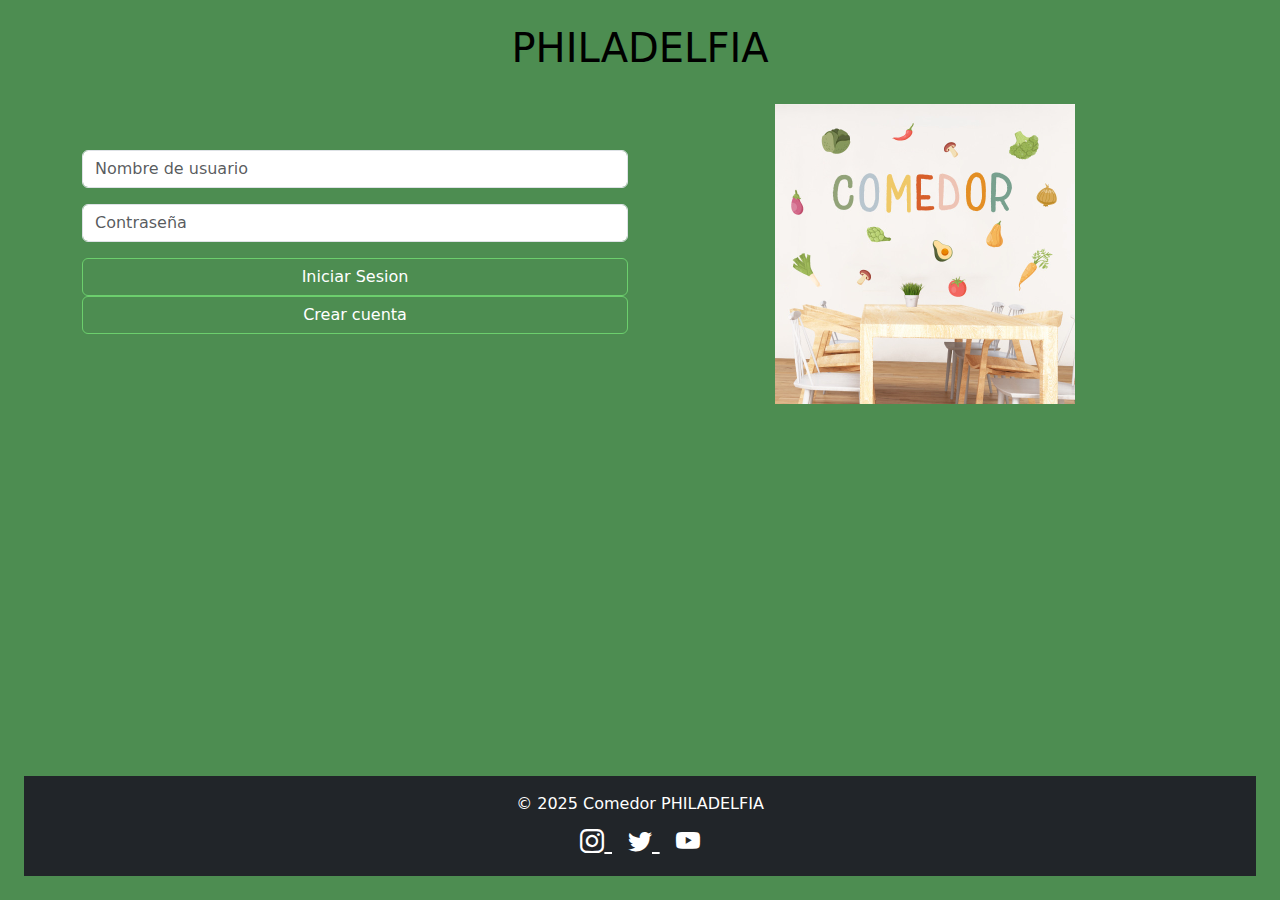
<file: Ejercicio1/index.html>
<!DOCTYPE html>
<html lang="es">

<head>
  <meta charset="UTF-8">
  <meta name="viewport" content="width=device-width, initial-scale=1.0">
  <title>Comedor PHILADELPIA</title>
  <link href="https://cdn.jsdelivr.net/npm/bootstrap@5.3.2/dist/css/bootstrap.min.css" rel="stylesheet"> <!--Para el css--> 
  <link rel="stylesheet" href="https://cdn.jsdelivr.net/npm/bootstrap-icons@1.11.1/font/bootstrap-icons.css"> <!--Para los iconos-->
  <link rel="stylesheet" href="Estilos/estilos.css"> <!--Mis estilos-->
</head>

<body class="d-flex flex-column min-vh-100 p-4">
  <h1>PHILADELFIA</h1>
  <div class="container">
    <h1 class="text-center mb-4 fw-bold"></h1>
    <div class="row align-items-center">


      <div class="col-md-6 mb-4">
        <input type="text" placeholder="Nombre de usuario" class="form-control mb-3">
        <input type="password" placeholder="Contraseña" class="form-control mb-3">
        <button type="submit" class="btn btn-outline-success w-100">Iniciar Sesion</button>
        <button class="btn btn-outline-success w-100">Crear cuenta</button>
      </div>


      <div class="col-md-6 text-center">
        <img src="Imagenes/comedorEscolar.jpg" alt="Imagen del comedor">
      </div>

    </div>
  </div>
  <footer class="bg-dark text-white text-center py-3 mt-auto">
    <p class="mb-2">© 2025 Comedor PHILADELFIA</p>

    <div>
      <a href="https://instagram.com" target="_blank" class="text-white mx-2 fs-4">
        <i class="bi bi-instagram"></i>
      </a>

      <a href="https://twitter.com" target="_blank" class="text-white mx-2 fs-4">
        <i class="bi bi-twitter"></i>
      </a>

      <a href="https://youtube.com" target="_blank" class="text-white mx-2 fs-4">
        <i class="bi bi-youtube"></i>
      </a>
    </div>
  </footer>
</body>

</html>
</file>
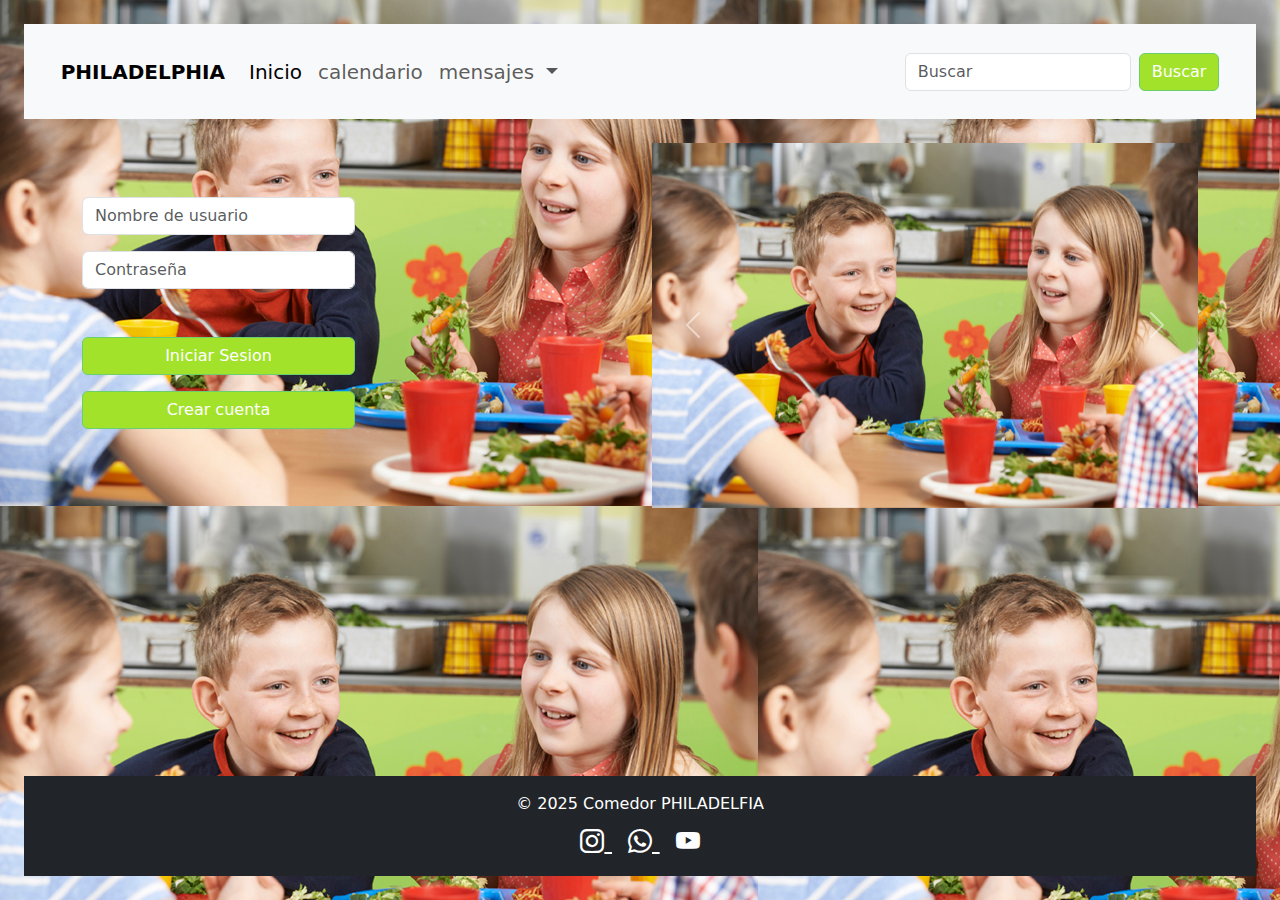
<file: Ejercicio2/index.html>
<!DOCTYPE html>
<html lang="es">

<head>
  <meta charset="UTF-8">
  <meta name="viewport" content="width=device-width, initial-scale=1.0">
  <title>Comedor PHILADELPHIA</title>
  <link href="https://cdn.jsdelivr.net/npm/bootstrap@5.3.2/dist/css/bootstrap.min.css" rel="stylesheet"> <!--Para el css--> 
  <link rel="stylesheet" href="https://cdn.jsdelivr.net/npm/bootstrap-icons@1.11.1/font/bootstrap-icons.css"> <!--Para los iconos-->
  <link rel="stylesheet" href="Estilos/estilos.css"> <!--Mis estilos-->
</head>


<body class="d-flex flex-column min-vh-100 p-4">
  <nav class="navbar navbar-expand-lg bg-body-tertiary">
        <div class="container-fluid">
             <a class="navbar-brand" href="index.html"><b>PHILADELPHIA</b></a>
            <button class="navbar-toggler" type="button" data-bs-toggle="collapse"
                data-bs-target="#navbarSupportedContent" aria-controls="navbarSupportedContent" aria-expanded="false"
                aria-label="Toggle navigation">
                <span class="navbar-toggler-icon"></span>
            </button>
            <div class="collapse navbar-collapse" id="navbarSupportedContent">
                <ul class="navbar-nav me-auto mb-2 mb-lg-0">
                    <li class="nav-item">
                        <a class="nav-link active" aria-current="page" href="index.html">Inicio</a>
                    </li>
                    <li class="nav-item">
                        <a class="nav-link" href="calendario.html">calendario</a>
                    </li>
                    <li class="nav-item dropdown">
                        <a class="nav-link dropdown-toggle" href="mensajes.html" role="button" data-bs-toggle="dropdown"
                            aria-expanded="true">
                            mensajes
                        </a>
                        <ul class="dropdown-menu">
                            <li><a class="dropdown-item" href="index.html">Inicio</a></li>
                            <li><a class="dropdown-item" href="calendario.html">calendario</a></li>
                            <li>
                                <hr class="dropdown-divider">
                            </li>
                            <li><a class="dropdown-item" href="mensajes.html">Mensajes</a></li>
                        </ul>
                    </li>
                </ul>
                <form class="d-flex" role="search">
                    <input class="form-control me-2" type="search" placeholder="Buscar" aria-label="Search" />
                    <button class="btn btn-outline-success" type="submit">Buscar</button>
                </form>
            </div>
        </div>
    </nav>


  <div class="container">
    <h1 class="text-center mb-4 fw-bold"></h1>
    <div class="row align-items-center">


      <div class="col-md-6 mb-4">
        <input type="text" placeholder="Nombre de usuario" class="form-control mb-3 w-50">
        <input type="password" placeholder="Contraseña" class="form-control mb-5 w-50"> <!--Aqui he puesto un mb-5 para darle un espacio entre los textos y los botones-->
        <button type="submit" class="btn btn-outline-success mb-3 w-50 ">Iniciar Sesion</button>
        <button class="btn btn-outline-success w-50">Crear cuenta</button>
      </div>

     <!--Carrusel de imagenes -->
      <div class="col-md-6 text-center">
        <div id="carouselComedor" class="carousel slide" data-bs-ride="carousel">
          <div class="carousel-inner">

            <div class="carousel-item active">
              <img src="Imagenes/ThinkstockPhotos-471308016.jpg" class="d-block w-100" alt="Comedor 1">
            </div>

            <div class="carousel-item">
              <img src="Imagenes/istockphoto-178107235-612x612.jpg" class="d-block w-100" alt="Comedor 2">
            </div>

            <div class="carousel-item">
              <img src="Imagenes/imagen3.jpg" class="d-block w-100" alt="Comedor 3">
            </div>

          </div>

          <button class="carousel-control-prev" type="button" data-bs-target="#carouselComedor" data-bs-slide="prev">
            <span class="carousel-control-prev-icon"></span>
          </button>

          <button class="carousel-control-next" type="button" data-bs-target="#carouselComedor" data-bs-slide="next">
            <span class="carousel-control-next-icon"></span>
          </button>

        </div>
      </div>
    </div>
  </div>

  <!--Footer-->
  <footer class="bg-dark text-white text-center py-3 mt-auto">
    <p class="mb-2">© 2025 Comedor PHILADELFIA</p>

    <div>
      <a href="https://instagram.com" target="_blank" class="text-white mx-2 fs-4">
        <i class="bi bi-instagram"></i>
      </a>

      <a href="https://twitter.com" target="_blank" class="text-white mx-2 fs-4">
        <i class="bi bi-whatsapp"></i>
      </a>

      <a href="https://youtube.com" target="_blank" class="text-white mx-2 fs-4">
        <i class="bi bi-youtube"></i>
      </a>
    </div>
  </footer>

  <script src="https://cdn.jsdelivr.net/npm/bootstrap@5.3.2/dist/js/bootstrap.bundle.min.js"></script>

 <script>
  document.addEventListener("DOMContentLoaded", () => {
    const carousel = document.getElementById("carouselComedor");
    if (!carousel) return; // Si no hay carrusel, no hace nada. Fin.

    // Activamos la clase especial solo en esta página
    document.body.classList.add("body-fondo-carrusel");

    const fondoImagenes = [
      "Imagenes/ThinkstockPhotos-471308016.jpg",
      "Imagenes/istockphoto-178107235-612x612.jpg",
      "Imagenes/imagen3.jpg"
    ];

    carousel.addEventListener("slide.bs.carousel", (event) => {
      document.body.style.backgroundImage = `url(${fondoImagenes[event.to]})`;
    });

    document.body.style.backgroundImage = `url(${fondoImagenes[0]})`;
  });
</script>

</body>

</html>
</file>
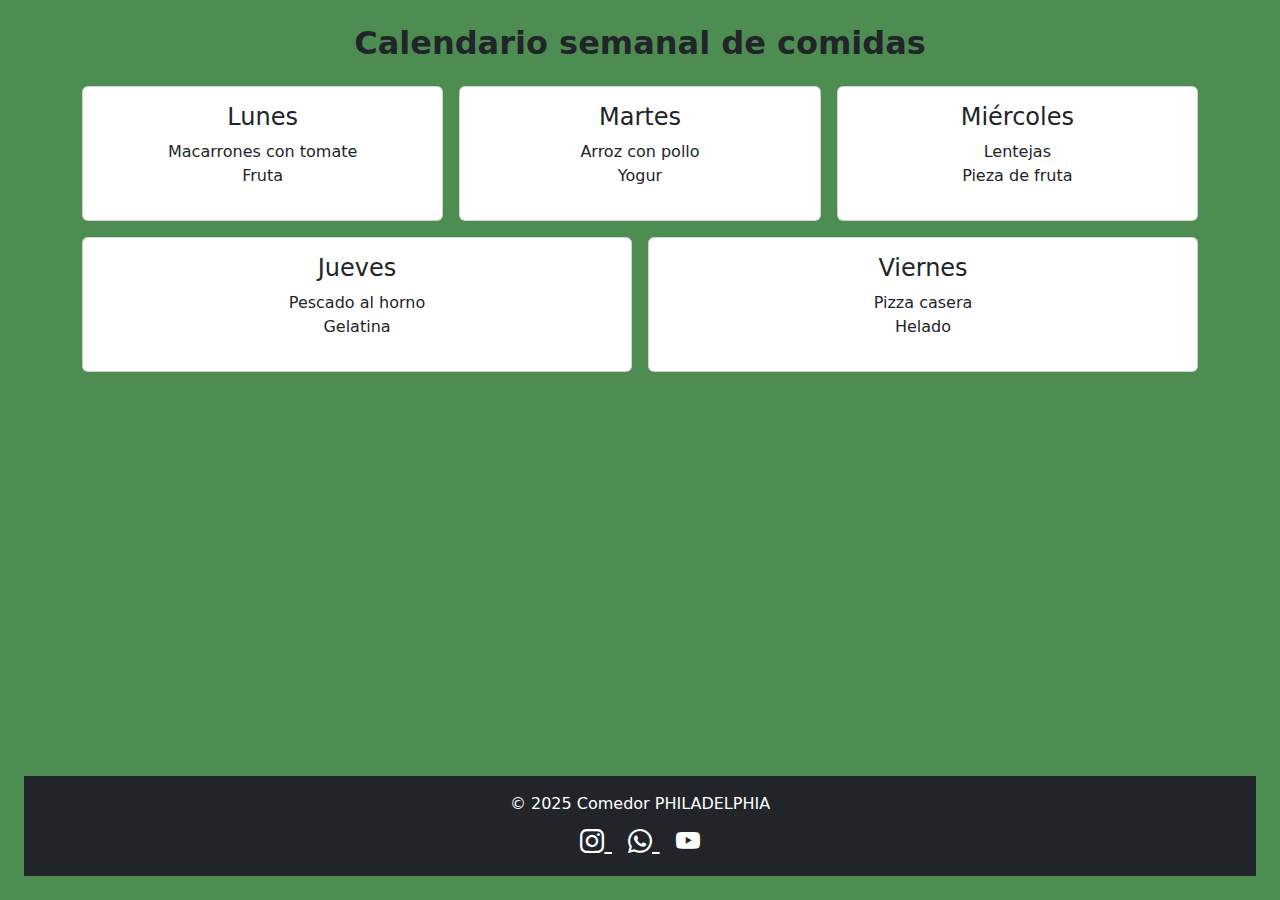
<file: Ejercicio1/calendario.html>
<!DOCTYPE html>
<html lang="es">

<head>
  <meta charset="UTF-8" />
  <meta name="viewport" content="width=device-width, initial-scale=1.0" />
  <title>Calendario - Comedor PHILADELPIA</title>
  <link href="https://cdn.jsdelivr.net/npm/bootstrap@5.3.2/dist/css/bootstrap.min.css" rel="stylesheet" />
  <link rel="stylesheet" href="https://cdn.jsdelivr.net/npm/bootstrap-icons@1.11.1/font/bootstrap-icons.css">
  <link rel="stylesheet" href="Estilos/estilos.css" />
</head>

<body class="d-flex flex-column min-vh-100 p-4">

  

  <h2 class="text-center fw-bold mb-4">Calendario semanal de comidas</h2>

  <div class="container">
    <div class="row g-3">
      <div class="col-md-4">
        <div class="card p-3 text-center">
          <h4>Lunes</h4>
          <p>Macarrones con tomate<br />Fruta</p>
        </div>
      </div>

      <div class="col-md-4">
        <div class="card p-3 text-center">
          <h4>Martes</h4>
          <p>Arroz con pollo<br />Yogur</p>
        </div>
      </div>

      <div class="col-md-4">
        <div class="card p-3 text-center">
          <h4>Miércoles</h4>
          <p>Lentejas<br />Pieza de fruta</p>
        </div>
      </div>

      <div class="col-md-6">
        <div class="card p-3 text-center">
          <h4>Jueves</h4>
          <p>Pescado al horno<br />Gelatina</p>
        </div>
      </div>

      <div class="col-md-6">
        <div class="card p-3 text-center">
          <h4>Viernes</h4>
          <p>Pizza casera<br />Helado</p>
        </div>
      </div>
    </div>
  </div>

  <footer class="bg-dark text-white text-center py-3 mt-auto">
    <p class="mb-2">© 2025 Comedor PHILADELPHIA</p>

    <div>
      <a href="https://instagram.com" target="_blank" class="text-white mx-2 fs-4">
        <i class="bi bi-instagram"></i>
      </a>

      <a href="https://twitter.com" target="_blank" class="text-white mx-2 fs-4">
        <i class="bi bi-whatsapp"></i>
      </a>

      <a href="https://youtube.com" target="_blank" class="text-white mx-2 fs-4">
        <i class="bi bi-youtube"></i>
      </a>
    </div>
  </footer>

</body>

</html>
</file>
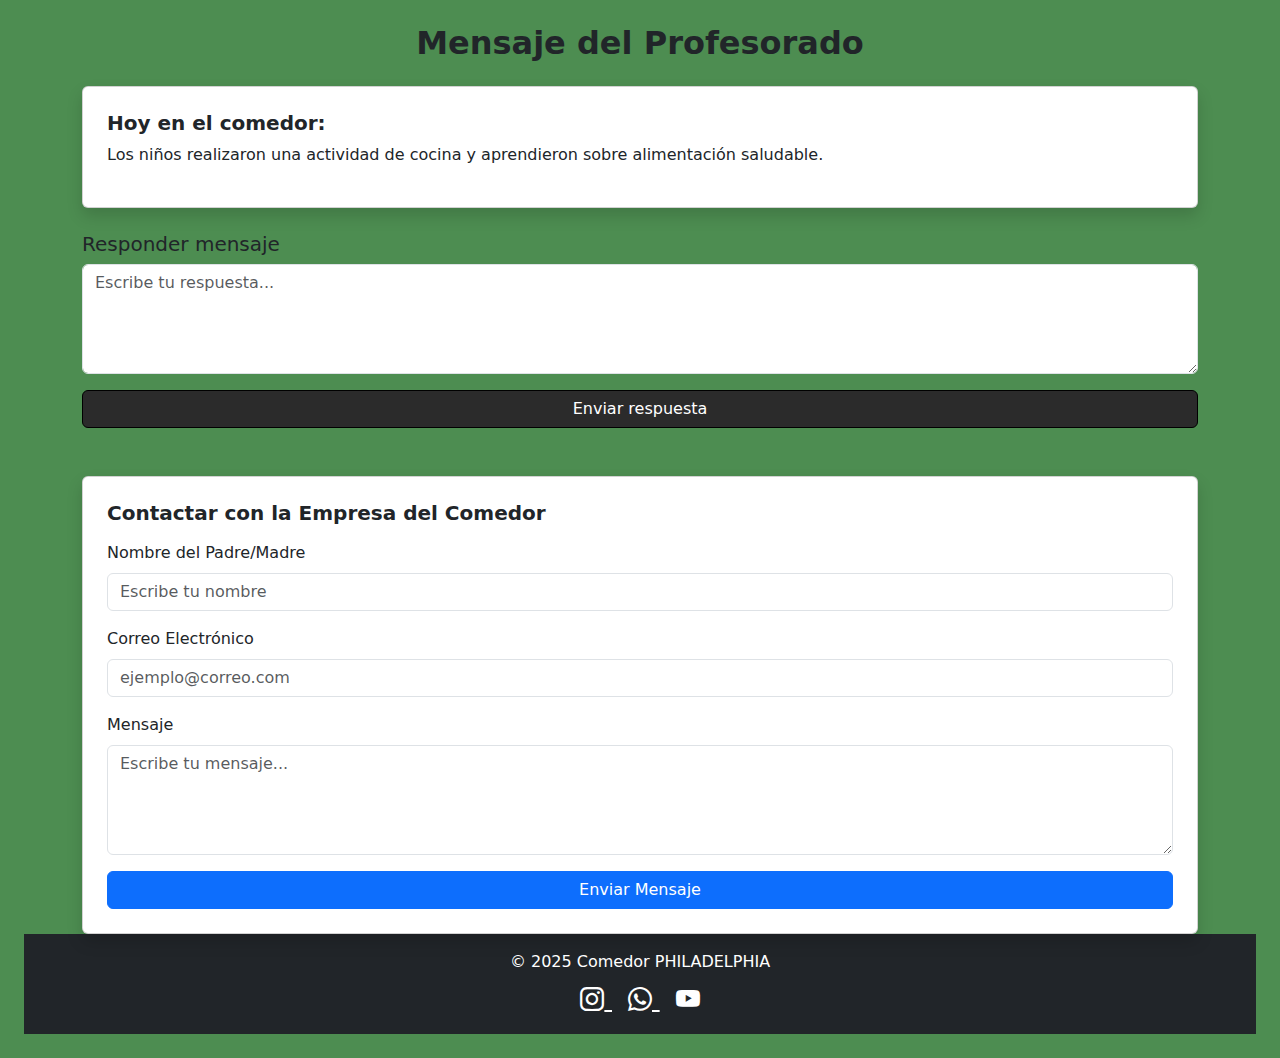
<file: Ejercicio1/mensajes.html>
<!DOCTYPE html>
<html lang="es">

<head>
  <meta charset="UTF-8" />
  <meta name="viewport" content="width=device-width, initial-scale=1.0" />
  <title>Mensaje del Día - Comedor PHILADELPIA</title>
  <link href="https://cdn.jsdelivr.net/npm/bootstrap@5.3.2/dist/css/bootstrap.min.css" rel="stylesheet" />
  <link rel="stylesheet" href="Estilos/estilos.css" />
  <link rel="stylesheet" href="https://cdn.jsdelivr.net/npm/bootstrap-icons@1.11.1/font/bootstrap-icons.css">

</head>

<body class="d-flex flex-column min-vh-100 p-4">
 
  <h2 class="text-center fw-bold mb-4">Mensaje del Profesorado</h2>

  <div class="container">
    <div class="card p-4 mb-4 shadow">
      <h5 class="fw-bold">Hoy en el comedor:</h5>
      <p>
        Los niños realizaron una actividad de cocina y aprendieron sobre
        alimentación saludable.
      </p>
    </div>

    <h5 class="mb-2">Responder mensaje</h5>
    <form class="mb-5">
      <textarea class="form-control mb-3" rows="4" placeholder="Escribe tu respuesta..."></textarea>
      <button type="submit" class="btn btn-success w-100">
        Enviar respuesta
      </button>
    </form>


    <div class="card p-4 shadow">
      <h5 class="fw-bold mb-3">Contactar con la Empresa del Comedor</h5>
      <form>
        <div class="mb-3">
          <label class="form-label">Nombre del Padre/Madre</label>
          <input type="text" class="form-control" placeholder="Escribe tu nombre" required />
        </div>

        <div class="mb-3">
          <label class="form-label">Correo Electrónico</label>
          <input type="email" class="form-control" placeholder="ejemplo@correo.com" required />
        </div>

        <div class="mb-3">
          <label class="form-label">Mensaje</label>
          <textarea class="form-control" rows="4" placeholder="Escribe tu mensaje..." required></textarea>
        </div>

        <button type="submit" class="btn btn-primary w-100">Enviar Mensaje</button>
      </form>
    </div>

  </div>

  <footer class="bg-dark text-white text-center py-3 mt-auto">
    <p class="mb-2">© 2025 Comedor PHILADELPHIA</p>

    <div>
      <a href="https://instagram.com" target="_blank" class="text-white mx-2 fs-4">
        <i class="bi bi-instagram"></i>
      </a>

      <a href="https://twitter.com" target="_blank" class="text-white mx-2 fs-4">
        <i class="bi bi-whatsapp"></i>
      </a>

      <a href="https://youtube.com" target="_blank" class="text-white mx-2 fs-4">
        <i class="bi bi-youtube"></i>
      </a>
    </div>
  </footer>

</body>

</html>
</file>
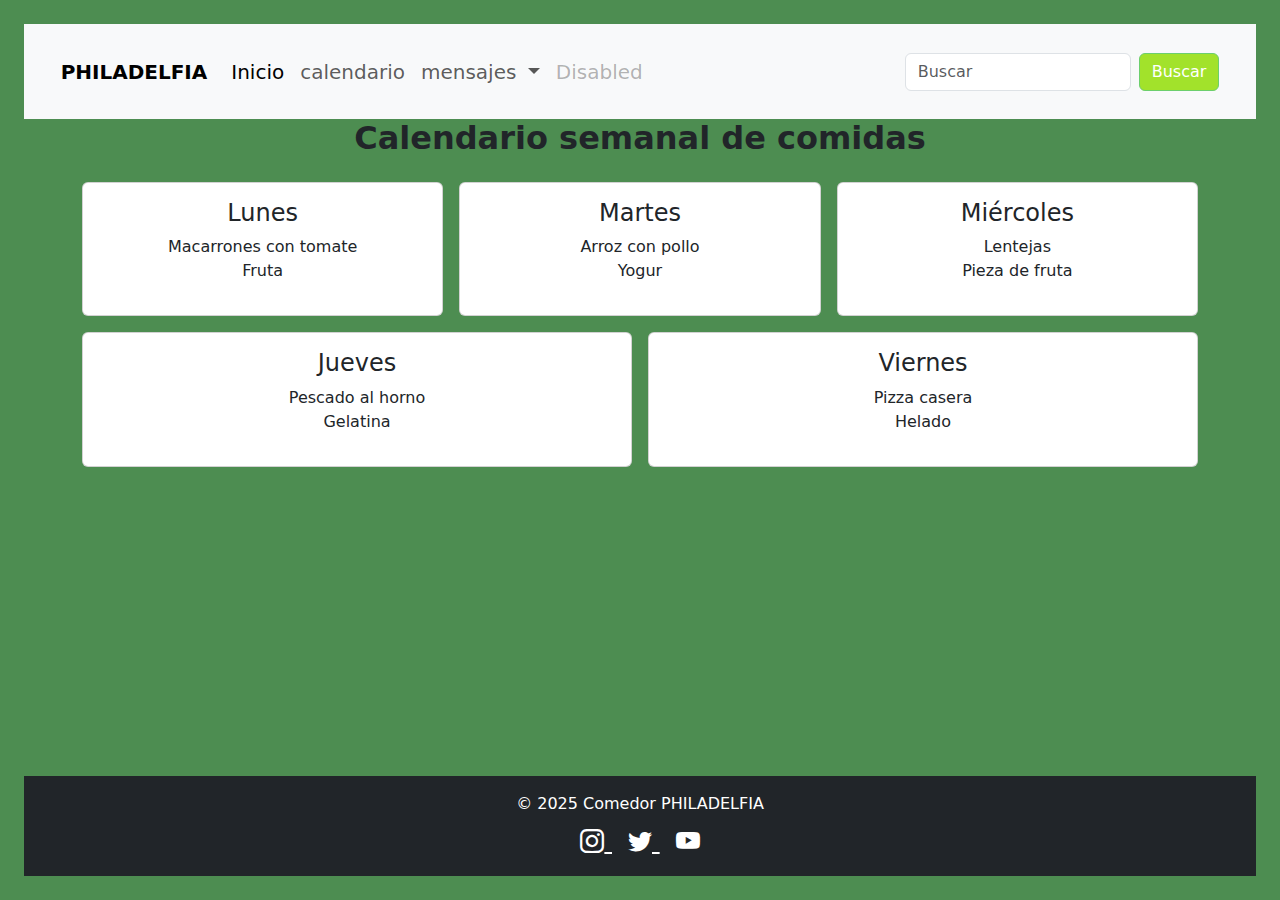
<file: Ejercicio2/calendario.html>
<!DOCTYPE html>
<html lang="es">

<head>
    <meta charset="UTF-8" />
    <meta name="viewport" content="width=device-width, initial-scale=1.0" />
    <title>Calendario - Comedor PHILADELPIA</title>
    <link href="https://cdn.jsdelivr.net/npm/bootstrap@5.3.2/dist/css/bootstrap.min.css" rel="stylesheet" />
    <link rel="stylesheet" href="https://cdn.jsdelivr.net/npm/bootstrap-icons@1.11.1/font/bootstrap-icons.css">
    <link rel="stylesheet" href="Estilos/estilos.css" />
</head>

<body class="d-flex flex-column min-vh-100 p-4">
    <nav class="navbar navbar-expand-lg bg-body-tertiary">
        <div class="container-fluid">
            <a class="navbar-brand" href="index.html"><b>PHILADELFIA</b></a>
            <button class="navbar-toggler" type="button" data-bs-toggle="collapse"
                data-bs-target="#navbarSupportedContent" aria-controls="navbarSupportedContent" aria-expanded="false"
                aria-label="Toggle navigation">
                <span class="navbar-toggler-icon"></span>
            </button>
            <div class="collapse navbar-collapse" id="navbarSupportedContent">
                <ul class="navbar-nav me-auto mb-2 mb-lg-0">
                    <li class="nav-item">
                        <a class="nav-link active" aria-current="page" href="index.html">Inicio</a>
                    </li>
                    <li class="nav-item">
                        <a class="nav-link" href="calendario.html">calendario</a>
                    </li>
                    <li class="nav-item dropdown">
                        <a class="nav-link dropdown-toggle" href="mensajes.html" role="button" data-bs-toggle="dropdown"
                            aria-expanded="true">
                             mensajes
                        </a>
                        <ul class="dropdown-menu">
                            <li><a class="dropdown-item" href="index.html">Inicio</a></li>
                            <li><a class="dropdown-item" href="calendario.html">calendario</a></li>
                            <li>
                                <hr class="dropdown-divider">
                            </li>
                            <li><a class="dropdown-item" href="mensajes.html">Mensajes</a></li>
                        </ul>
                    </li>
                    <li class="nav-item">
                        <a class="nav-link disabled" aria-disabled="true">Disabled</a>
                    </li>
                </ul>
                <form class="d-flex" role="search">
                    <input class="form-control me-2" type="search" placeholder="Buscar" aria-label="Buscar" />
                    <button class="btn btn-outline-success" type="submit">Buscar</button>
                </form>
            </div>
        </div>
    </nav>
    <h2 class="text-center fw-bold mb-4">Calendario semanal de comidas</h2>
    <div class="container">
        <div class="row g-3">
            <div class="col-md-4">
                <div class="card p-3 text-center">
                    <h4>Lunes</h4>
                    <p>Macarrones con tomate<br />Fruta</p>
                </div>
            </div>

            <div class="col-md-4">
                <div class="card p-3 text-center">
                    <h4>Martes</h4>
                    <p>Arroz con pollo<br />Yogur</p>
                </div>
            </div>

            <div class="col-md-4">
                <div class="card p-3 text-center">
                    <h4>Miércoles</h4>
                    <p>Lentejas<br />Pieza de fruta</p>
                </div>
            </div>

            <div class="col-md-6">
                <div class="card p-3 text-center">
                    <h4>Jueves</h4>
                    <p>Pescado al horno<br />Gelatina</p>
                </div>
            </div>

            <div class="col-md-6">
                <div class="card p-3 text-center">
                    <h4>Viernes</h4>
                    <p>Pizza casera<br />Helado</p>
                </div>
            </div>
        </div>
    </div>

    <footer class="bg-dark text-white text-center py-3 mt-auto">
        <p class="mb-2">© 2025 Comedor PHILADELFIA</p>

        <div>
            <a href="https://instagram.com" target="_blank" class="text-white mx-2 fs-4">
                <i class="bi bi-instagram"></i>
            </a>

            <a href="https://twitter.com" target="_blank" class="text-white mx-2 fs-4">
                <i class="bi bi-twitter"></i>
            </a>

            <a href="https://youtube.com" target="_blank" class="text-white mx-2 fs-4">
                <i class="bi bi-youtube"></i>
            </a>
        </div>
    </footer>
</body>

</html>
</file>
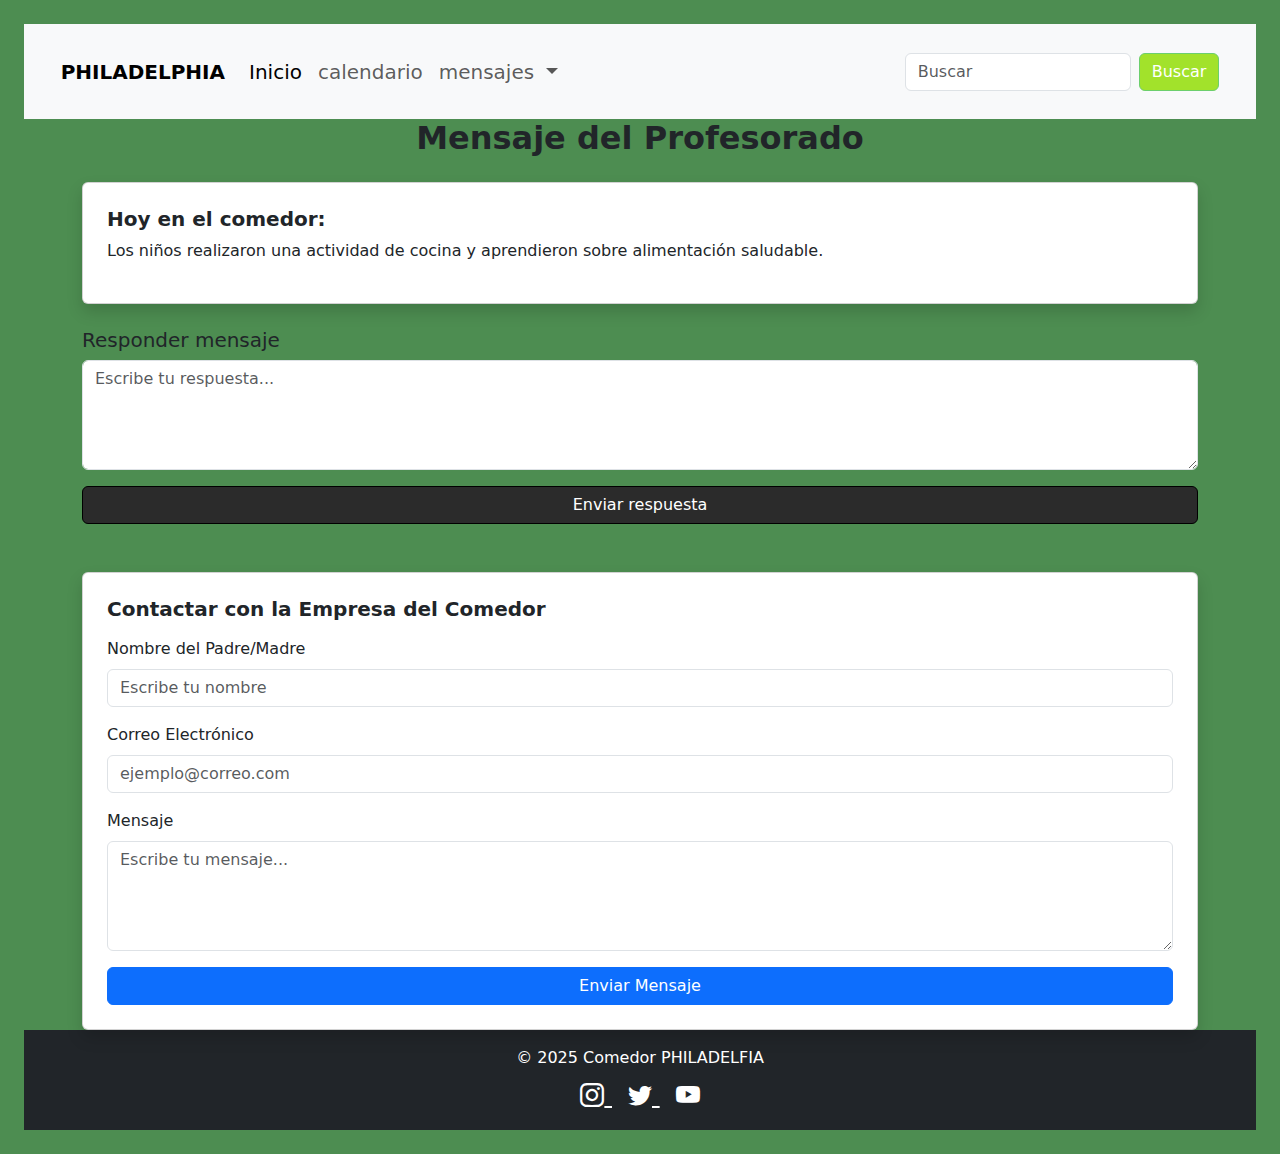
<file: Ejercicio2/mensajes.html>
<!DOCTYPE html>
<html lang="es">

<head>
  <meta charset="UTF-8" />
  <meta name="viewport" content="width=device-width, initial-scale=1.0" />
  <title>Mensaje del Día - Comedor PHILADELPHIA</title>
  <link href="https://cdn.jsdelivr.net/npm/bootstrap@5.3.2/dist/css/bootstrap.min.css" rel="stylesheet" />
  <link rel="stylesheet" href="Estilos/estilos.css" />
  <link rel="stylesheet" href="https://cdn.jsdelivr.net/npm/bootstrap-icons@1.11.1/font/bootstrap-icons.css">

</head>

<body class="d-flex flex-column min-vh-100 p-4">
   <nav class="navbar navbar-expand-lg bg-body-tertiary">
        <div class="container-fluid">
             <a class="navbar-brand" href="index.html"><b>PHILADELPHIA</b></a>
            <button class="navbar-toggler" type="button" data-bs-toggle="collapse"
                data-bs-target="#navbarSupportedContent" aria-controls="navbarSupportedContent" aria-expanded="false"
                aria-label="Toggle navigation">
                <span class="navbar-toggler-icon"></span>
            </button>
            <div class="collapse navbar-collapse" id="navbarSupportedContent">
                <ul class="navbar-nav me-auto mb-2 mb-lg-0">
                    <li class="nav-item">
                        <a class="nav-link active" aria-current="page" href="index.html">Inicio</a>
                    </li>
                    <li class="nav-item">
                        <a class="nav-link" href="calendario.html">calendario</a>
                    </li>
                    <li class="nav-item dropdown">
                        <a class="nav-link dropdown-toggle" href="mensajes.html" role="button" data-bs-toggle="dropdown"
                            aria-expanded="true">
                            mensajes
                        </a>
                        <ul class="dropdown-menu">
                            <li><a class="dropdown-item" href="index.html">Inicio</a></li>
                            <li><a class="dropdown-item" href="calendario.html">calendario</a></li>
                            <li>
                                <hr class="dropdown-divider">
                            </li>
                            <li><a class="dropdown-item" href="mensajes.html">Mensajes</a></li>
                        </ul>
                    </li>
                    
                </ul>
                <form class="d-flex" role="search">
                    <input class="form-control me-2" type="search" placeholder="Buscar  " aria-label="Buscar" />
                    <button class="btn btn-outline-success" type="submit">Buscar</button>
                </form>
            </div>
        </div>
    </nav>
  <div class="container">
    <h2 class="text-center fw-bold mb-4">Mensaje del Profesorado</h2>
    <div class="card p-4 mb-4 shadow">
      <h5 class="fw-bold">Hoy en el comedor:</h5>
      <p>
        Los niños realizaron una actividad de cocina y aprendieron sobre
        alimentación saludable.
      </p>
    </div>

    <h5 class="mb-2">Responder mensaje</h5>
    <form class="mb-5">
      <textarea class="form-control mb-3" rows="4" placeholder="Escribe tu respuesta..."></textarea>
      <button type="submit" class="btn btn-success w-100">
        Enviar respuesta
      </button>
    </form>


    <div class="card p-4 shadow">
      <h5 class="fw-bold mb-3">Contactar con la Empresa del Comedor</h5>
      <form>
        <div class="mb-3">
          <label class="form-label">Nombre del Padre/Madre</label>
          <input type="text" class="form-control" placeholder="Escribe tu nombre" required />
        </div>

        <div class="mb-3">
          <label class="form-label">Correo Electrónico</label>
          <input type="email" class="form-control" placeholder="ejemplo@correo.com" required />
        </div>

        <div class="mb-3">
          <label class="form-label">Mensaje</label>
          <textarea class="form-control" rows="4" placeholder="Escribe tu mensaje..." required></textarea>
        </div>

        <button type="submit" class="btn btn-primary w-100">Enviar Mensaje</button>
      </form>
    </div>

  </div>

  <footer class="bg-dark text-white text-center py-3 mt-auto">
    <p class="mb-2">© 2025 Comedor PHILADELFIA</p>

    <div>
      <a href="https://instagram.com" target="_blank" class="text-white mx-2 fs-4">
        <i class="bi bi-instagram"></i>
      </a>

      <a href="https://twitter.com" target="_blank" class="text-white mx-2 fs-4">
        <i class="bi bi-twitter"></i>
      </a>

      <a href="https://youtube.com" target="_blank" class="text-white mx-2 fs-4">
        <i class="bi bi-youtube"></i>
      </a>
    </div>
  </footer>
</body>

</html>
</file>
<file: Ejercicio1/Estilos/estilos.css>
body {
  background-color: #4d8d51;
  padding-top: 80px;
}

.btn-success {
  background-color: #2b2b2b !important;
  border-color: #000000 !important;
}

.btn-outline-success {
  color: #ffffff !important;
  border-color: #6ccf6d !important;
}

h1 {
  color: #000000;
  text-align: center;
  
}
nav{
  padding: 30px;
  font-size: 20PX;
  justify-content: center;
  text-align: center;

}

/*Efecto hover para las cartas de comidas*/
.card:hover {
  transform: translateY(-15px); 
  box-shadow: 0 8px 20px rgba(0,0,0,0.2); 
  transition: all 0.3s ease; 
  background-color: #e0f7e9; 
  justify-items: center;
}


footer {
  text-align: center;
  width: 100%;
  padding: 20px;
  background-color: #000; 
  color: white;
  margin-top: auto; 
  position: static;
}


form{

  .btn btn-success w-100{
    color: #4da85a;
  }
  
}


img{
  width: 300px;
  height: 300px;
}
</file>
<file: Ejercicio2/Estilos/estilos.css>
body {
  background-color: #4d8d51;
  padding-top: 80px;
}

.btn-success {
  background-color: #2b2b2b !important;
  border-color: #000000 !important;
}

.btn-outline-success {
  color: #ffffff ;
  border-color: #6ccf6d ;
}

h1 {
  color: #000000;
  text-align: center;
  
}
nav{
  padding: 30px;
  font-size: 20PX;
  justify-content: center;
  text-align: center;

}

/*Efecto hover para las cartas de comidas*/
.card:hover {
  transform: translateY(-15px); 
  box-shadow: 0 8px 20px rgba(0,0,0,0.2); 
  transition: all 0.3s ease; 
  background-color: #e0f7e9; 
  justify-items: center;
}


footer {
  text-align: center;
  width: 100%;
  padding: 20px;
  background-color: #000; 
  color: white;
  margin-top: auto; 
  position: static;
}


form{

  .btn btn-success w-100{
    color: #4da85a;
  }
  
}

.navbar.navbar-expand-lg.bg-body-tertiary{
  position: sticky;
  padding: 2%;
}

.btn.btn-outline-success{

background-color:rgb(162, 226, 43)
}

/*Clase de enviar respuesta*/
.btn .btn-success .w-100{
  background-color: #4da85a;
}
</file>
